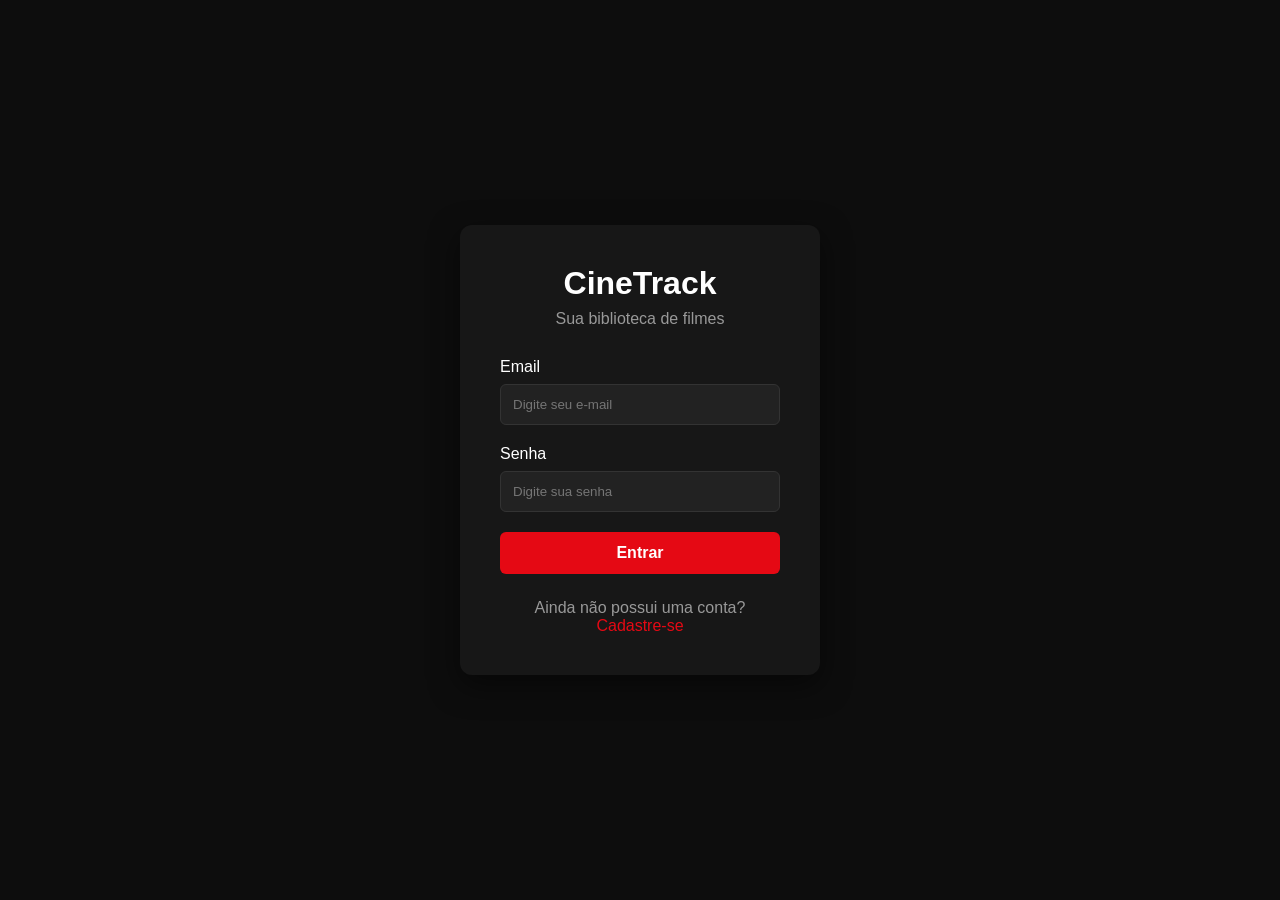
<file: index.html>
<!DOCTYPE html>
<html lang="en">
<head>
    <meta charset="UTF-8">
    <meta name="viewport" content="width=device-width, initial-scale=1.0">
    <title>CineTrack - Login</title>
    <link rel="stylesheet" href="css/login.css">
</head>
<body>
    <main class="login-container">
        <div class= "login-card">

            <h1>CineTrack</h1>
            <p class="subtitulo">Sua biblioteca de filmes</p>

            <form id="loginForm">
                <div class="campo">
                    <label for="email">Email</label>
                    <input 
                        type="email"
                        id="email"
                        placeholder="Digite seu e-mail"
                        required>
                </div>

                <div class="campo">
                    <label for="senha">Senha</label>
                    <input 
                        type="password"
                        id="senha"
                        placeholder="Digite sua senha"
                        required>
                </div>

                <button type="submit">
                    Entrar
                </button>
            </form>

            <p id="mensagem"></p>

            <p class="cadastro-link">
                Ainda não possui uma conta?
                <a href="cadastro.html">Cadastre-se</a>
            </p>
        </div>
    </main>
    <script src="js/auth.js"></script>
</body>
</html>
</file>
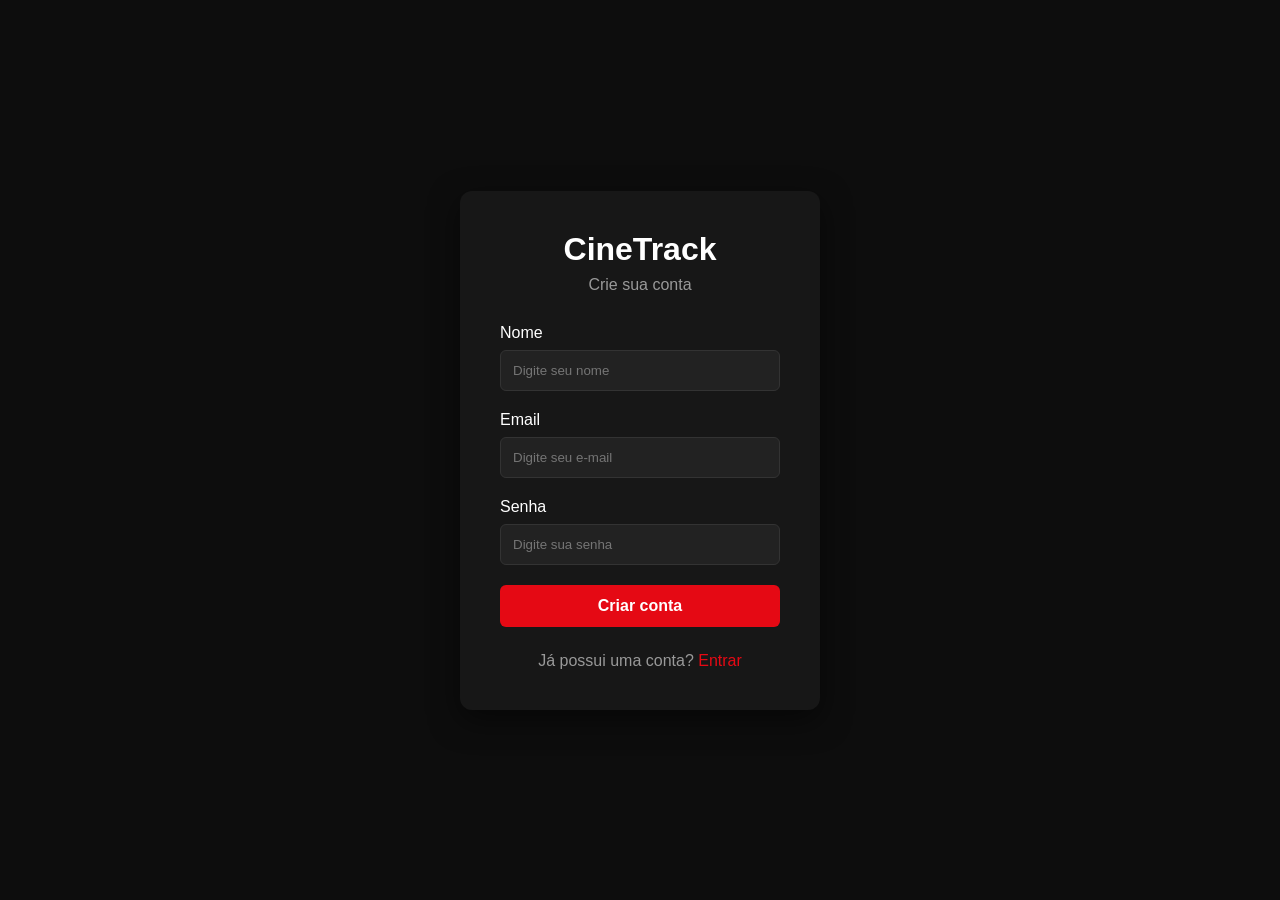
<file: cadastro.html>
<!DOCTYPE html>
<html lang="pt-BR">

<head>
    <meta charset="UTF-8">
    <meta name="viewport" content="width=device-width, initial-scale=1.0">
    <title>CineTrack - Cadastro</title>
    <link rel="stylesheet" href="css/login.css">

</head>

<body>
    <!-- Container principal -->
    <main class="login-container">
        <!-- Cartão de cadastro -->
        <div class="login-card">
            <!-- Nome do sistema -->
            <h1>CineTrack</h1>
            <!-- Subtítulo -->
            <p class="subtitulo">
                Crie sua conta
            </p>
            <!-- Formulário -->
            <form id="cadastroForm">
                <!-- Campo de nome -->
                <div class="campo">
                    <label for="nome">
                        Nome
                    </label>
                    <input
                        type="text"
                        id="nome"
                        placeholder="Digite seu nome"
                        required>
                </div>
                <!-- Campo de email -->
                <div class="campo">
                    <label for="email">
                        Email
                    </label>
                    <input
                        type="email"
                        id="email"
                        placeholder="Digite seu e-mail"
                        required>
                </div>
                <!-- Campo de senha -->
                <div class="campo">
                    <label for="senha">
                        Senha
                    </label>
                    <input
                        type="password"
                        id="senha"
                        placeholder="Digite sua senha"
                        required>
                </div>
                <!-- Botão de cadastro -->
                <button type="submit">
                    Criar conta
                </button>
            </form>
            <!-- Mensagem de erro ou sucesso -->
            <p id="mensagem"></p>
            <!-- Link para voltar ao login -->
            <p class="cadastro-link">
                Já possui uma conta?
                <a href="index.html">
                    Entrar
                </a>
            </p>
        </div>
    </main>


    <!-- Conecta o JavaScript de autenticação -->
    <script src="js/auth.js"></script>

</body>

</html>
</file>
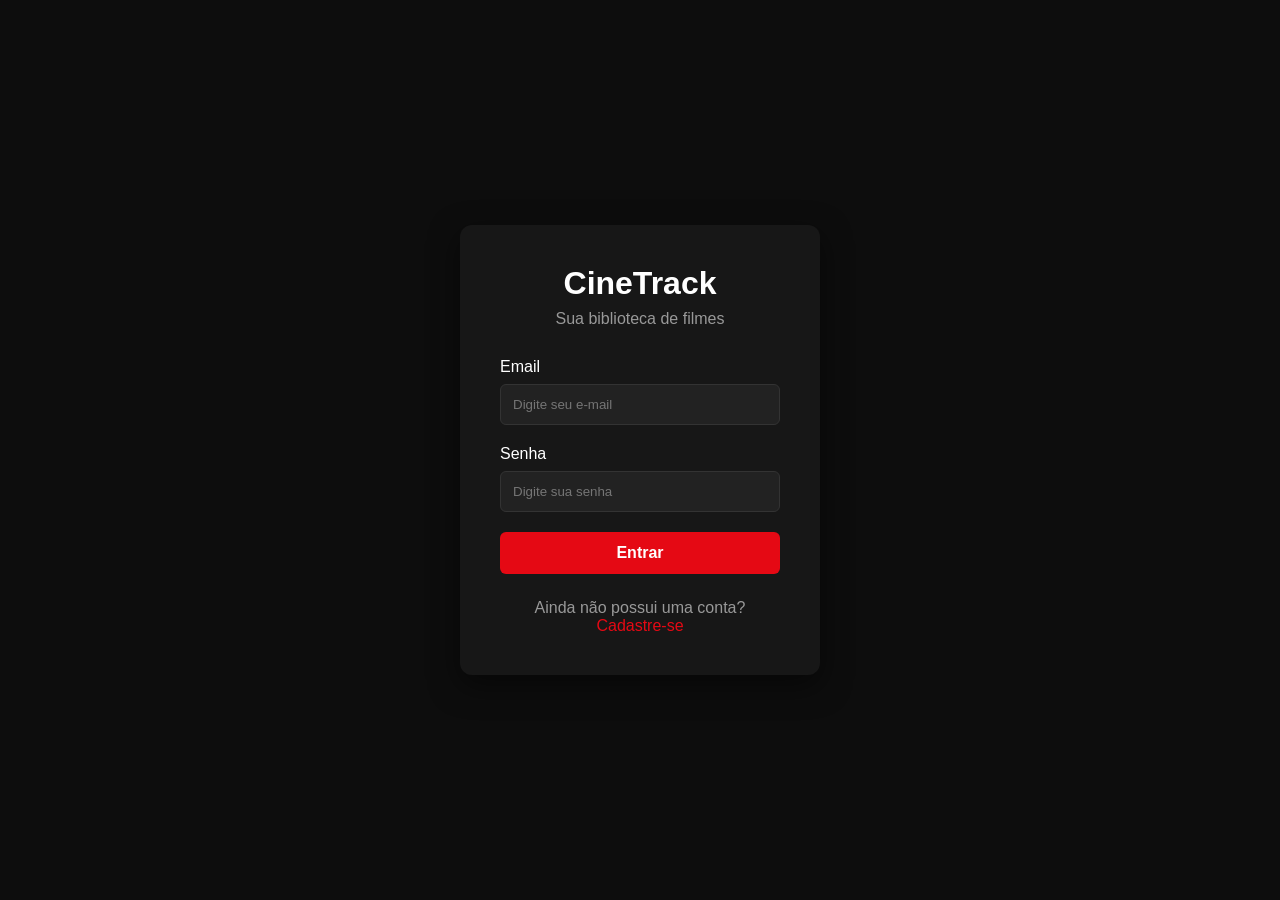
<file: dashboard.html>
<!DOCTYPE html>
<html lang="en">
<head>
    <meta charset="UTF-8">
    <meta name="viewport" content="width=device-width, initial-scale=1.0">
    <title>CineTrack - Dashboard</title>
    <link rel="stylesheet" href="css/dashboard.css">
</head>
<body>
    <!-- Menu lateral -->
    <aside class="sidebar">
        <h1>CineTrack</h1>

        <!-- Menu de navegação -->
        <nav>
            <a href="#" id="linkDashboard" class="ativo">Dashboard</a>
            <a href="#" id="linkFilmes">Meus filmes</a>
            <a href="#" id="linkFavoritos">Favoritos</a>
            <a href="#" id="linkEstatisticas">Estatísticas</a>
        </nav>

        <!-- Botão para sair da conta -->
        <button id="btnSair">
            Sair
        </button>
    </aside>

    <!-- Conteúdo principal -->
    <main class="conteudo">
        <header class="topo">
            <div>
                <h2>Olá, <span id="nomeUsuario">usuário</span>!</h2>
                <p>Aqui está o resumo da sua biblioteca</p>
            </div>
        </header>

        <!-- Cards de resumo -->
        <section class="cards">
            <!-- Card de filmes -->
            <div class="card">
                <h3>Total de filmes</h3>
                <p id="totalFilmes">0</p>
            </div>

            <!-- Cards de filmes assistidos -->
            <div class="card">
                <h3>Assistidos</h3>
                <p id="filmesAssistidos">0</p>
            </div>

            <!-- Cards de filmes favoritos -->
            <div class="card">
                <h3>Favoritos</h3>
                <p id="totalFavoritos">0</p>
            </div>
        </section>

        <!-- Seção de filmes -->
        <section class="filmes">
            <div class="secao-titulo">
                <div>
                    <h2>Meus filmes</h2>
                    <p>Organize os filmes que você quer assistir</p>
                </div>

                <!-- Botão que abrirá o formulário para adicionar filme -->
                <button id="btnAdicionar">+ Adicionar filme</button>
            </div>

            <!-- Área onde os filmes aparecerão -->
            <div id="listaFilmes">
                <!-- Mensagem inicial -->
                <p class="sem-filmes">Você ainda não adicionou nenhum filme</p>
            </div>
        </section>

        <section class="estatisticas" id="secaoEstatisticas">
            <div class="secao-titulo">
                <div>
                    <h2>Estatísticas</h2>
                    <p>Veja um resumo da sua biblioteca</p>
                </div>
            </div>
            <div class="estatisticas-cards">
                <div class="estatistica-card">
                    <h3>Total dos filmes</h3>
                    <p id="estatisticaTotal">0</p>
                </div>
                <div class="estatistica-card">
                    <h3>Assistidos</h3>
                    <p id="estatisticaAssistidos">0</p>
                </div>

                <div class="estatistica-card">
                    <h3>Favoritos</h3>
                    <p id="estatisticaFavoritos">0</p>
                </div>
                <div class="estatistica-card">
                    <h3>Não assistidos</h3>
                    <p id="estatisticaNaoAssistidos">0</p>
                </div>
            </div>
        </section>

        <!-- Modal de adicionar filme -->
        <div id="modalFilme" class="modal">
            <div class="modal-conteudo">
                <!-- Titulo do formulário -->
                <h2>Adicionar Filme</h2>
                <!-- Formulário -->
                <form id="filmeForm">
                    <!-- Nome do filme -->
                    <div class="campo">
                        <label for="tituloFilme">Titulo</label>
                        <input type="text"
                        id="tituloFilme"
                        placeholder="Digite o nome do filme"
                        required>
                    </div>
                    <!-- Botões -->
                    <div class="botoes-modal">
                        <button type="submit">
                            Adicionar
                        </button>

                    <!-- Fechar -->
                    <button type="button" id="btnFecharModal">
                        Cancelar
                    </button>
                    </div>
                </form>
            </div>
        </div>
        <!-- Modal de editar filme -->
        <div id="modalEditar" class="modal">
            <div class="modal-conteudo">
                <h2>Editar Filme</h2>
                <form id="editarForm">
                    <div class="campo">
                        <label for="editarTitulo">Título</label>
                        <input type="text" id="editarTitulo" required>
                    </div>
                    <div class="campo">
                        <label for="editarAno">Ano</label>
                        <input type="number" id="editarAno" required>
                    </div>
                    <div class="campo">
                        <label for="editarGenero">Gênero</label>
                        <input type="text" id="editarGenero" required>
                    </div>
                    <div class="botoes-modal">
                        <button type="submit">
                            Salvar
                        </button>
                        <button type="button" id="btnFecharEditar">
                            Cancelar
                        </button>
                    </div>
                </form>
            </div>
        </div>
    </main>

    <script src="js/dashboard.js"></script>
</body>
</html>
</file>
<file: css/login.css>
* {
    margin: 0;
    padding: 0;
    box-sizing: border-box;
}

body {
    font-family: Arial, sans-serif;
    background-color: #0d0d0d;
    color: white;
    min-height: 100vh;
    display: flex;
    justify-content: center;
    align-items: center;
}

.login-container {
    width: 100%;
    max-width: 400px;
    padding: 20px;
}

.login-card {
    background-color: #171717;
    padding: 40px;
    border-radius: 12px;
    box-shadow: 0 10px 30px rgba(0, 0, 0, 0.5);
}

h1 {
    text-align: center;
    margin-bottom: 8px;
}

.subtitulo {
    text-align: center;
    color: #999;
    margin-bottom: 30px;
}

.campo {
    margin-bottom: 20px;
}

.campo label {
    display: block;
    margin-bottom: 8px;
}

.campo input {
    width: 100%;
    padding: 12px;
    border: 1px solid #333;
    border-radius: 6px;
    background-color: #222;
    color: white;
    outline: none;
}

.campo input:focus {
    border-color: #e50914;
}

button {
    width: 100%;
    padding: 12px;
    border: none;
    border-radius: 6px;
    background-color: #e50914;
    color: white;
    font-size: 16px;
    font-weight: bold;
    cursor: pointer;
}

button:hover {
    background-color: #b20710;
}

#mensagem {
    text-align: center;
    margin-top: 15px;
}

.cadastro-link {
    text-align: center;
    margin-top: 25px;
    color: #999;
}

.cadastro-link a {
    color: #e50914;
    text-decoration: none;
}

.cadastro-link a:hover {
    text-decoration: underline;
}
</file>
<file: css/dashboard.css>
* {
    margin: 0;
    padding: 0;
    box-sizing: border-box;
}

body {
    font-family: Arial, sans-serif;
    background-color: #0d0d0d;
    color: white;
    min-height: 100vh;
    display: flex;
}

/* Menu lateral */

.sidebar {
    width: 230px;
    min-height: 100vh;
    background-color: #171717;
    padding: 30px 20px;
    display: flex;
    flex-direction: column;
}

.sidebar h1 {
    font-size: 26px;
    margin-bottom: 40px;
    text-align: center;
}

.sidebar nav {
    display: flex;
    flex-direction: column;
    gap: 10px;
}

.sidebar nav a {
    text-decoration: none;
    color: #999;
    padding: 12px;
    border-radius: 6px;
    transition: 0.2s;
}

.sidebar nav a:hover {
    background-color: #222;
    color: white;
}

.sidebar nav a.ativo {
    background-color: #e50914;
    color: white;
}

#btnSair {
    width: 100%;
    padding: 10px;
    border: none;
    border-radius: 6px;
    background-color: #222;
    color: #999;
    font-size: 14px;
    cursor: pointer;
    margin-top: auto;
}

#btnSair:hover {
    background-color: #e50914;
    color: white;
}

/* Conteúdo */

.conteudo {
    flex: 1;
    padding: 40px;
}

.topo {
    margin-bottom: 35px;
}

.topo h2 {
    font-size: 28px;
    margin-bottom: 8px;
}

/* Cards de resumo */

.cards {
    display: flex;
    gap: 20px;
    margin-bottom: 40px;
}

.card {
    flex: 1;
    background-color: #171717;
    padding: 25px;
    border-radius: 10px;
    border: 1px solid #292929;
}

.card h3 {
    color: #999;
    font-size: 14px;
    margin-bottom: 12px;
}

.card p {
    font-size: 30px;
    font-weight: bold;
}

/* Filmes */

.filmes {
    background-color: #171717;
    padding: 25px;
    border-radius: 10px;
    border: 1px solid #292929;
}

.secao-titulo {
    display: flex;
    justify-content: space-between;
    align-items: center;
    margin-bottom: 25px;
}

.secao-titulo h2 {
    font-size: 22px;
    margin-bottom: 6px;
}

.secao-titulo p {
    color: #999;
    font-size: 14px;
}

#btnAdicionar {
    width: auto;
    padding: 10px 16px;
    border: none;
    border-radius: 6px;
    background-color: #e50914;
    color: white;
    font-size: 14px;
    font-weight: bold;
    cursor: pointer;
}

#btnAdicionar:hover {
    background-color: #b20710;
}

.sem-filmes {
    text-align: center;
    color: #777;
    padding: 40px 0;
}

/* Modal */

.modal {
    display: none;
    position: fixed;
    top: 0;
    left: 0;
    width: 100%;
    height: 100%;
    background-color: rgba(0, 0, 0, 0.7);
    justify-content: center;
    align-items: center;
}

.modal-conteudo {
    background-color: #171717;
    padding: 30px;
    width: 100%;
    max-width: 450px;
    border-radius: 10px;
    border: 1px solid #292929;
}

.modal-conteudo h2 {
    margin-bottom: 25px;
}

.modal-conteudo .campo {
    margin-bottom: 20px;
}

.modal-conteudo input {
    width: 100%;
    padding: 12px;
    border: 1px solid #333;
    border-radius: 6px;
    background-color: #222;
    color: white;
    outline: none;
}

.modal-conteudo input:focus {
    border-color: #e50914;
}

.botoes-modal {
    display: flex;
    gap: 10px;
    margin-top: 20px;
}

.botoes-modal button {
    flex: 1;
    padding: 12px;
    border: none;
    border-radius: 6px;
    cursor: pointer;
    font-weight: bold;
}

.botoes-modal button[type="submit"] {
    background-color: #e50914;
    color: white;
}

#btnFecharModal {
    background-color: #333;
    color: white;
}

.botoes-modal button:hover {
    opacity: 0.85;
}

/* Cards dos filmes */

#listaFilmes {
    display: grid;
    grid-template-columns: repeat(3, 1fr);
    gap: 15px;
}

.filme-card {
    background-color: #222;
    padding: 20px;
    border-radius: 10px;
    border: 1px solid #333;
    min-height: 150px;
    display: flex;
    flex-direction: column;
    justify-content: space-between;
    transition: 0.2s;
}

.filme-card:hover {
    border-color: #e50914;
    transform: translateY(-3px);
}

.filme-card h3 {
    font-size: 18px;
    color: white;
    margin-bottom: 20px;
}

.filme-acoes {
    display: grid;
    grid-template-columns: 1fr 1fr;
    gap: 8px;
}

.filme-acoes button {
    width: 100%;
    padding: 10px 5px;
    border: none;
    border-radius: 6px;
    font-size: 11px;
    font-weight: bold;
    cursor: pointer;
    transition: 0.2s;
}

.btn-principal {
    background-color: #e50914;
    color: white;
}

.btn-principal:hover {
    background-color: #b20710;
}

.btn-secundario {
    background-color: #333;
    color: #bbb;
}

.btn-secundario:hover {
    background-color: #444;
    color: white;
}

/* Informações dos filmes */

.filme-poster {
    width: 100%;
    height: 250px;
    margin-bottom: 15px;
    overflow: hidden;
    border-radius: 8px;
}

.filme-poster img {
    width: 100%;
    height: 100%;
    object-fit: contain;
    transition: 0.3s;
}

.filme-poster img:hover {
    transform: scale(1.05);
}

.filme-info {
    flex: 1;
}

.filme-info h3 {
    font-size: 19px;
    color: white;
    margin-bottom: 15px;
}

.filme-info p {
    color: #999;
    font-size: 14px;
    margin-top: 5px;
}

.filme-nota {
    color: #f5c518;
    font-weight: bold;
    margin-top: 10px !important;
}

/* Estatísticas */

.estatisticas {
    background-color: #171717;
    padding: 25px;
    border-radius: 10px;
    border: 1px solid #292929;
}

.estatisticas-cards {
    display: grid;
    grid-template-columns: 1fr 1fr;
    gap: 20px;
}

.estatistica-card {
    background-color: #222;
    padding: 25px;
    border-radius: 10px;
    border: 1px solid #333;
    transition: 0.2s;
}

.estatistica-card:hover {
    border-color: #e50914;
    transform: translateY(-3px);
}

.estatistica-card h3 {
    color: #999;
    font-size: 14px;
    margin-bottom: 12px;
}

.estatistica-card p {
    font-size: 30px;
    font-weight: bold;
}

/* Responsividade */

@media (max-width: 768px) {
    .sidebar {
        width: 180px;
        padding: 25px 15px;
    }

    .sidebar h1 {
        font-size: 22px;
        margin-bottom: 30px;
    }

    .conteudo {
        padding: 25px;
    }

    .cards {
        flex-wrap: wrap;
    }

    .card {
        min-width: calc(50% - 10px);
    }

    #listaFilmes {
        grid-template-columns: repeat(2, 1fr);
    }
}

@media (max-width: 480px) {
    .sidebar {
        width: 100%;
        min-height: auto;
        padding: 20px;
    }

    body {
        flex-direction: column;
    }

    .sidebar h1 {
        margin-bottom: 20px;
    }

    .sidebar nav {
        flex-direction: row;
        flex-wrap: wrap;
        justify-content: center;
    }

    .sidebar nav a {
        padding: 10px;
        font-size: 14px;
    }

    #btnSair {
        margin-top: 20px;
    }

    .conteudo {
        width: 100%;
        padding: 20px;
    }

    .cards {
        flex-direction: column;
    }

    .card {
        width: 100%;
    }

    .secao-titulo {
        flex-direction: column;
        align-items: flex-start;
        gap: 15px;
    }

    #btnAdicionar {
        width: 100%;
    }

    #listaFilmes {
        grid-template-columns: 1fr;
    }

    .estatisticas-cards {
        grid-template-columns: 1fr;
    }

    .filme-poster {
        height: 300px;
    }
}
</file>
